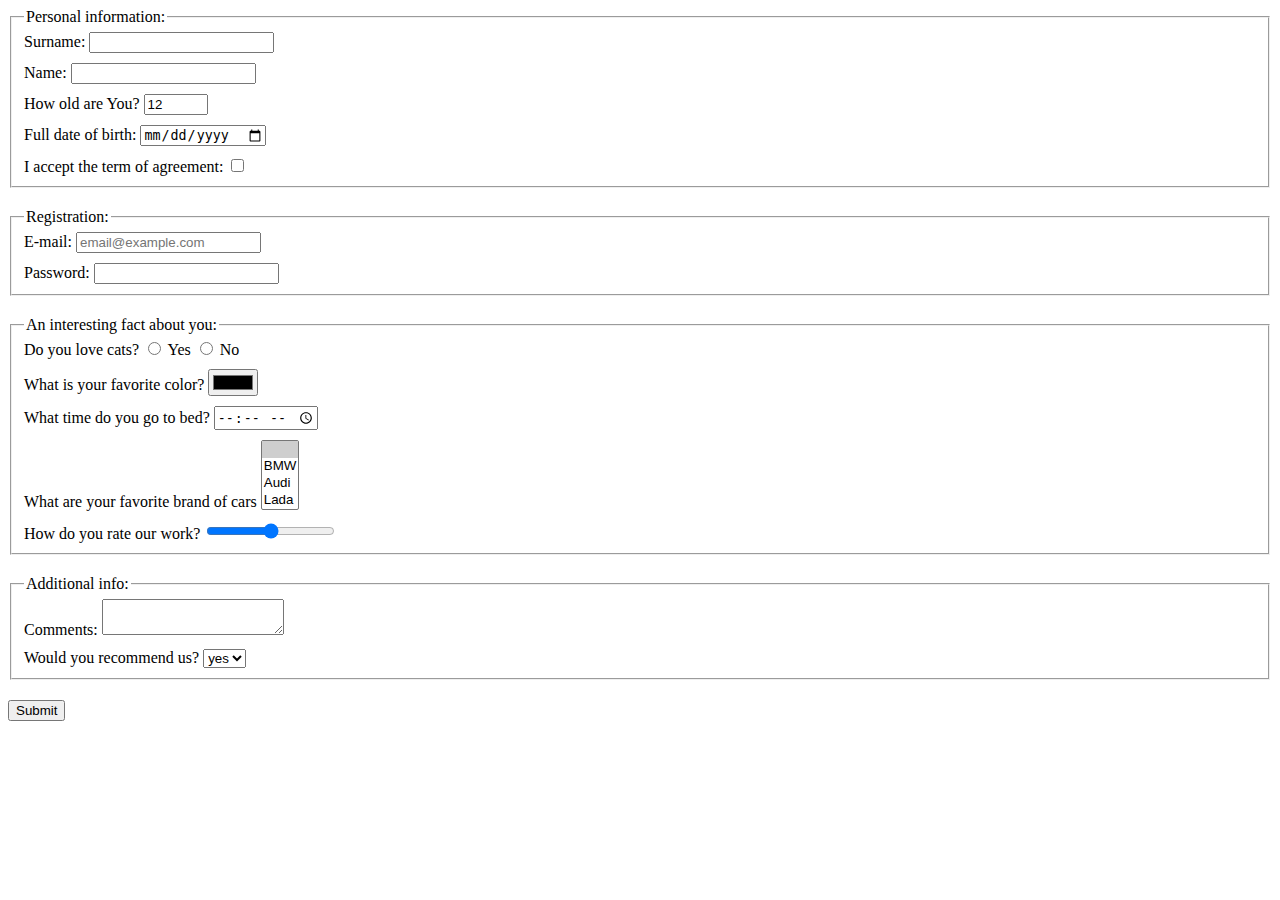
<file: index.html>
<!doctype html><html lang="en"><head><meta charset="UTF-8"><meta name="viewport" content="width=device-width, user-scalable=no, initial-scale=1.0, maximum-scale=1.0, minimum-scale=1.0"><meta http-equiv="X-UA-Compatible" content="ie=edge"><title>HTML Form</title><link rel="stylesheet" href="style.7bf26421.css"></head><body> <form action="https://mate-academy-form-lesson.herokuapp.com/create-application" method="post"> <fieldset class="groups"> <legend>Personal information:</legend> <label class="form-field" for="surname">Surname: <input type="text" id="surname" name="surname" required> </label> <label class="form-field" for="name">Name: <input type="text" id="name" name="name" required> </label> <label class="form-field" for="age">How old are You? <input type="number" id="age" name="age" value="12" min="1" max="100"> </label> <label class="form-field" for="birthday">Full date of birth: <input type="date" id="birthday" name="birthday"> </label> <label class="form-field" for="agreement">I accept the term of agreement: <input type="checkbox" id="agreement" name="agreement"> </label> </fieldset> <fieldset class="groups"> <legend>Registration:</legend> <label class="form-field" for="email">E-mail: <input type="email" id="email" placeholder="email@example.com" name="email"> </label> <label class="form-field" for="password">Password: <input type="password" id="password" name="password"> </label> </fieldset> <fieldset class="groups"> <legend>An interesting fact about you:</legend> <label class="form-field" for="cats">Do you love cats? <label> <input name="cats" type="radio" value="y"> Yes </label> <label> <input name="cats" type="radio" value="n"> No </label> </label> <label class="form-field" for="favcolor">What is your favorite color? <input type="color" id="favcolor" name="favcolor"> </label> <label class="form-field" for="time">What time do you go to bed? <input type="time" id="time" name="time"> </label> <label class="form-field" for="carbrand">What are your favorite brand of cars <select name="carbrand" id="carbrand" required multiple> <option value="Without choose" selected></option> <option value="BMW">BMW</option> <option value="Audi">Audi</option> <option value="Lada">Lada</option> </select> </label> <label class="form-field" for="rate">How do you rate our work? <input type="range" id="rate" name="rate" min="0" max="10"> </label> </fieldset> <fieldset class="groups"> <legend>Additional info:</legend> <label class="form-field" for="comments">Comments: <textarea id="comments" cols="20" rows="2" minlength="0" maxlength="50">
          </textarea> </label> <label class="form-field"> Would you recommend us? <select name="recommend"> <option value="yes" selected>yes</option> <option value="no">no</option> </select> </label> </fieldset> <button type="submit">Submit</button> </form> <script type="text/javascript" src="main.e97352c4.js"></script> </body></html>
</file>
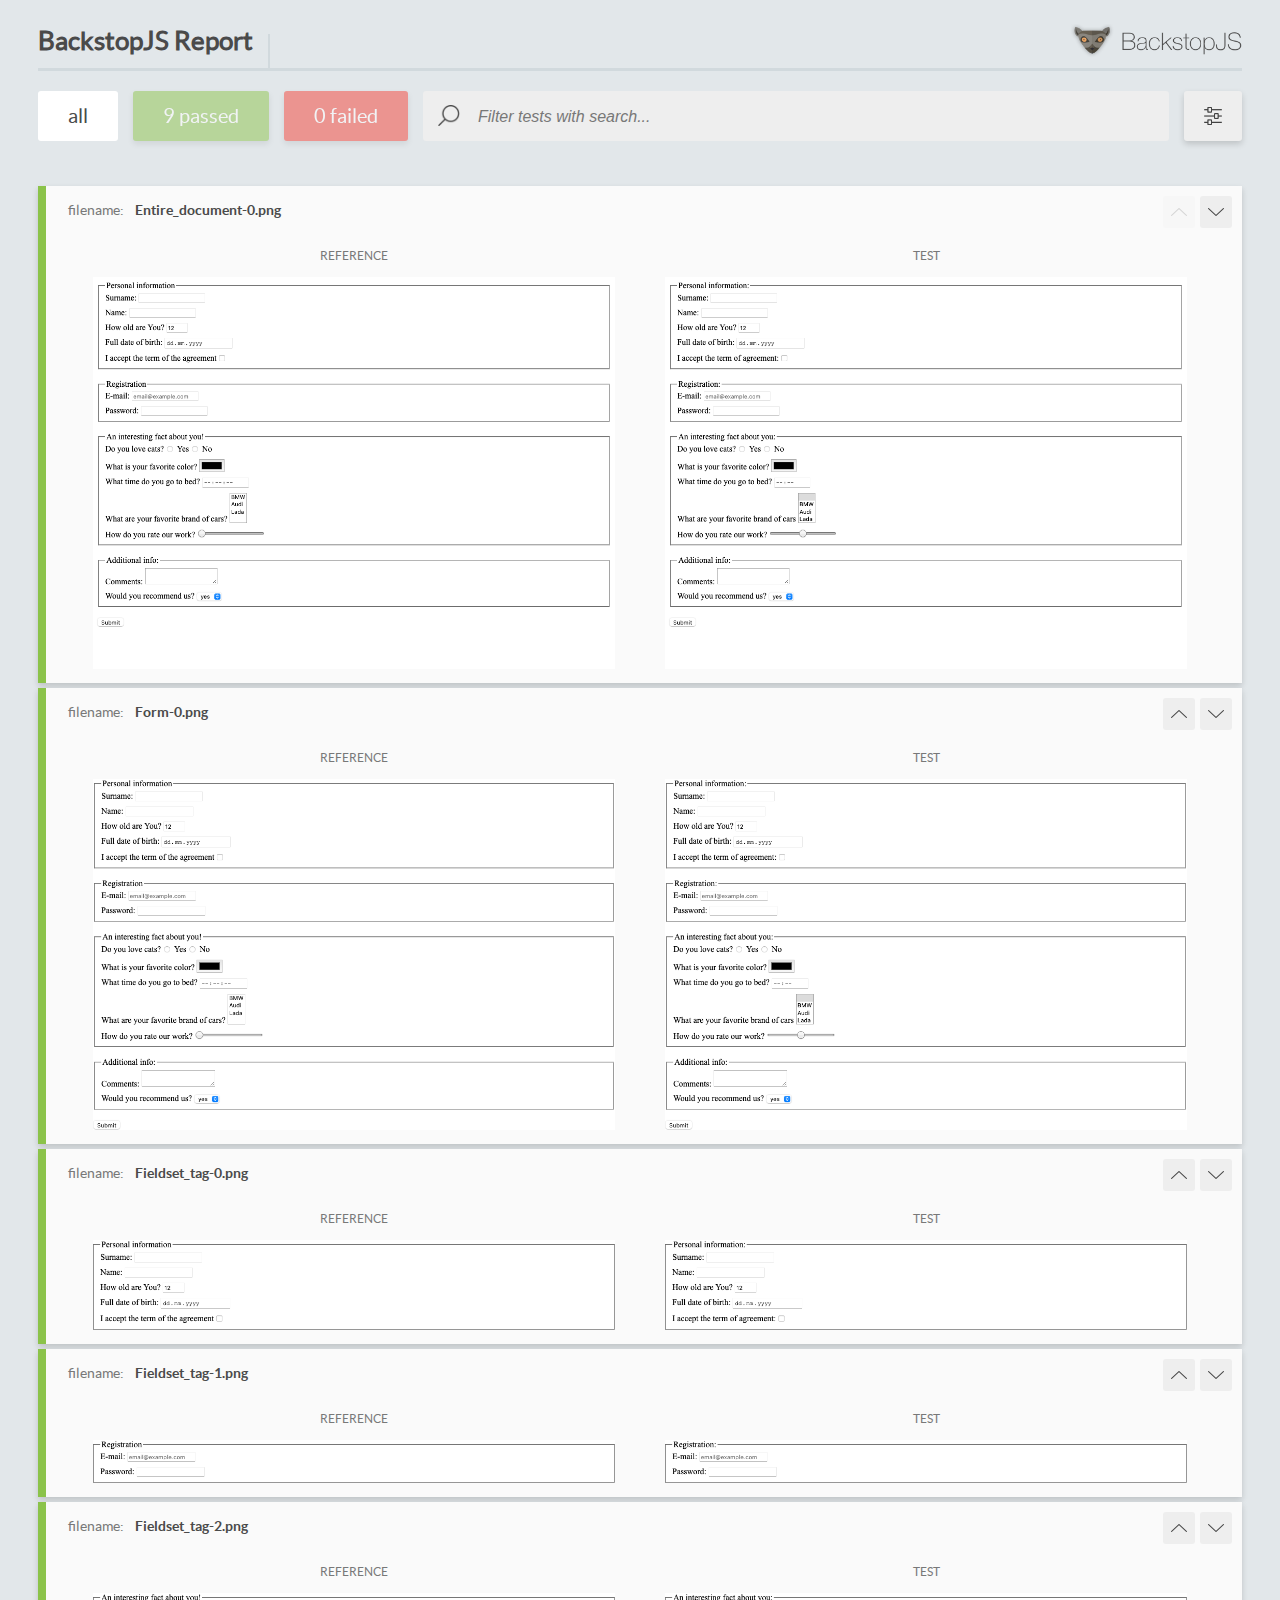
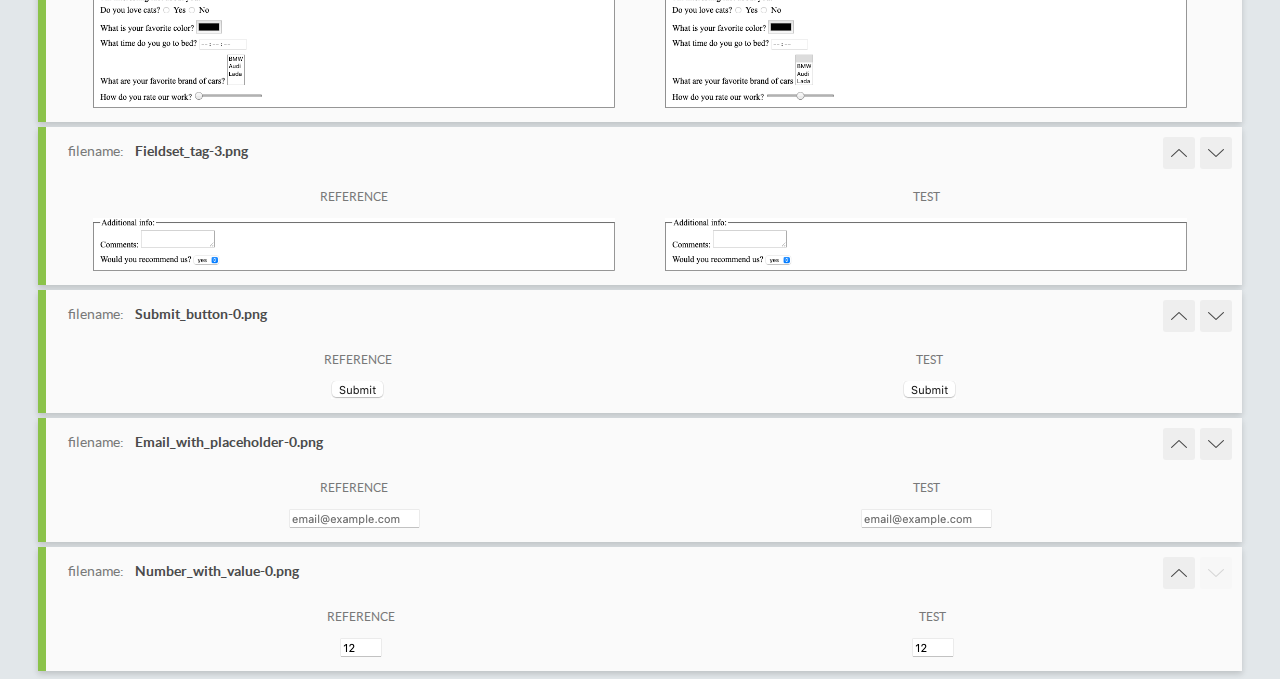
<file: report/html_report/index.html>
<!DOCTYPE html>
<html>
  <head>
    <meta charset="utf-8">
    <title>BackstopJS Report</title>

    <style>
      @font-face {
          font-family: 'latoregular';
          src: url('./assets/fonts/lato-regular-webfont.woff2') format('woff2'),
              url('./assets/fonts/lato-regular-webfont.woff') format('woff');
          font-weight: 400;
          font-style: normal;
      }
      @font-face {
          font-family: 'latobold';
          src: url('./assets/fonts/lato-bold-webfont.woff2') format('woff2'),
              url('./assets/fonts/lato-bold-webfont.woff') format('woff');
          font-weight: 700;
          font-style: normal;
      }

      .ReactModal__Body--open {
          overflow: hidden;
      }
      .ReactModal__Body--open .header {
        display: none;
      }

    </style>
  </head>
  <body style="background-color: #E2E7EA">
    <div id="root">

    </div>
    <script type="text/javascript">
      function report (report) { // eslint-disable-line no-unused-vars
        window.tests = report;
      }
    </script>
    <script type="text/javascript" src="config.js"></script>
    <script type="text/javascript" src="index_bundle.js"></script>
  </body>
</html>
</file>
<file: style.7bf26421.css>
.form-field{display:block;padding-bottom:10px}.groups{margin-bottom:20px;padding-bottom:0}
/*# sourceMappingURL=style.7bf26421.css.map */
</file>
